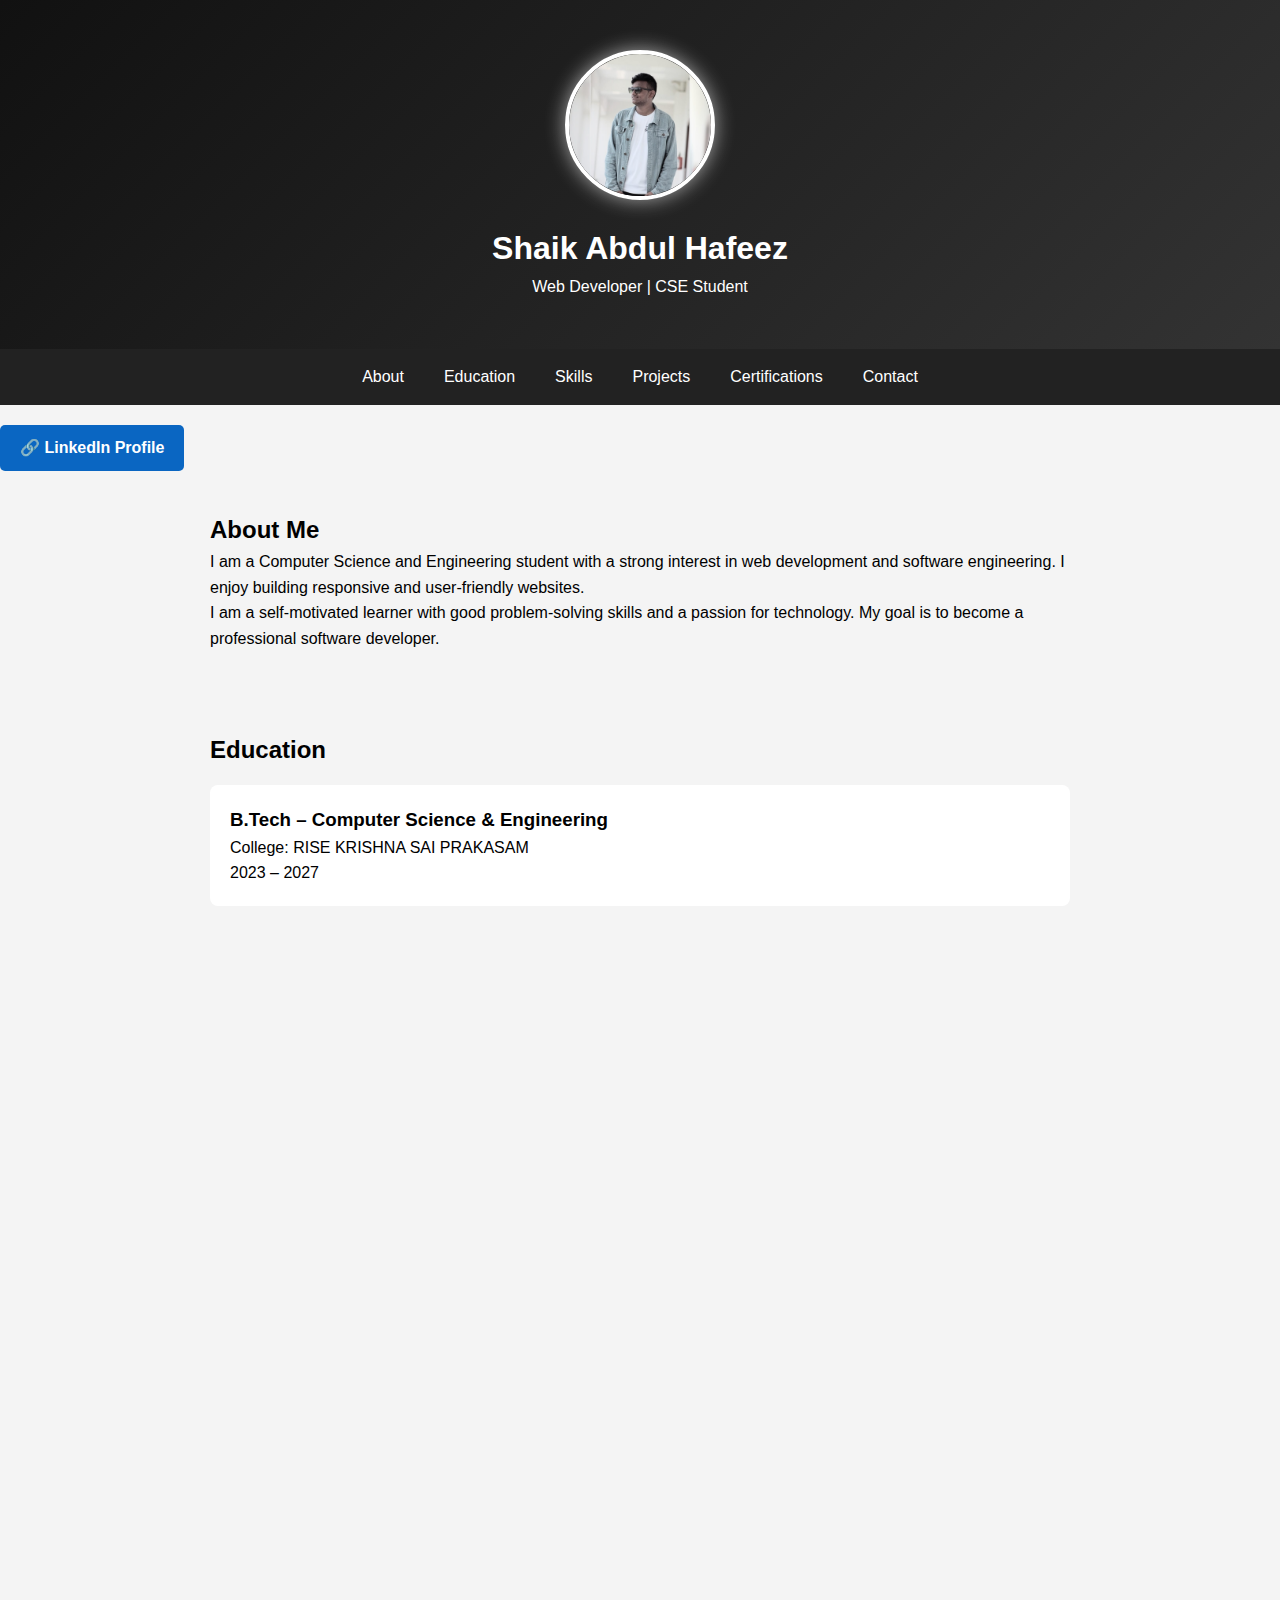
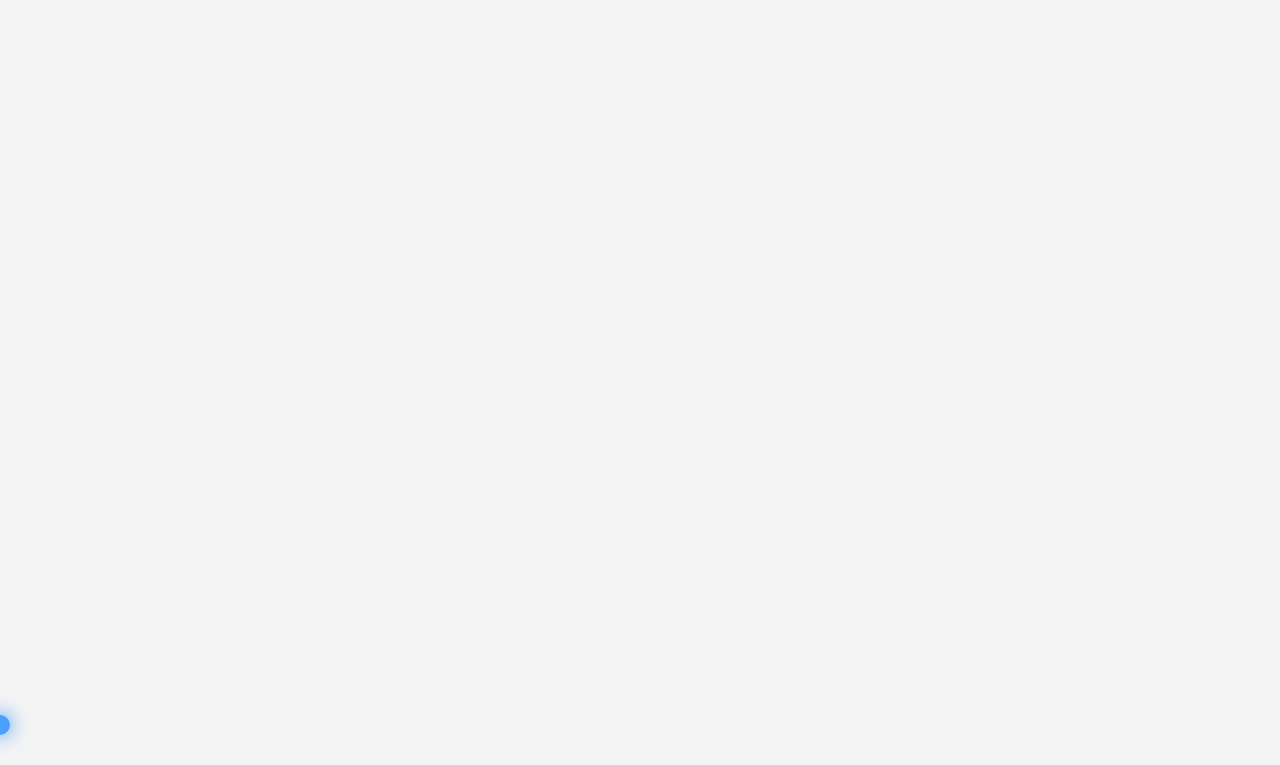
<file: portofolio website/index.html>
<!DOCTYPE html>
<html lang="en">
<head>
    <meta charset="UTF-8">
    <meta name="viewport" content="width=device-width, initial-scale=1.0">
    <title>My Portfolio</title>
    <link rel="stylesheet" href="style.css">
</head>
<body>

<header class="header scroll-animate">
    <img src="haffiz.jpg.jpeg" alt="Profile Photo" class="profile-pic">
    <h1>Shaik Abdul Hafeez</h1>
    <p>Web Developer | CSE Student</p>
</header>

<div class="hamburger" onclick="toggleMenu()">☰</div>

<nav id="nav-menu">
    <a href="#about">About</a>
    <a href="#education">Education</a>
    <a href="#skills">Skills</a>
    <a href="#projects">Projects</a>
    <a href="#certifications">Certifications</a>
    <a href="#contact">Contact</a>
</nav>
<div class="social-links">
    <a href="https://www.linkedin.com/in/your-linkedin-username" 
       target="_blank" 
       class="linkedin-link">
        🔗 LinkedIn Profile
    </a>
</div>


<section id="about" class="scroll-animate">
    <h2>About Me</h2>
    <p>
        I am a Computer Science and Engineering student with a strong interest
        in web development and software engineering. I enjoy building responsive
        and user-friendly websites.
    </p>
    <p>
        I am a self-motivated learner with good problem-solving skills and a
        passion for technology. My goal is to become a professional software
        developer.
    </p>
</section>

<section id="education" class="scroll-animate">
    <h2>Education</h2>
    <div class="card">
        <h3>B.Tech – Computer Science & Engineering</h3>
        <p>College: RISE KRISHNA SAI PRAKASAM</p>
        <p>2023 – 2027</p>
    </div>
</section>

<section id="skills" class="scroll-animate">
    <h2>Skills</h2>

    <div class="skills-container">
        <div class="skill-card html">
            <img src="html.jpg" alt="HTML">
            <p>HTML5</p>
        </div>

        <div class="skill-card css">
            <img src="css.png" alt="CSS">
            <p>CSS3</p>
        </div>

        <div class="skill-card js">
            <img src="js.png" alt="JavaScript">
            <p>JavaScript</p>
        </div>

        <div class="skill-card java">
            <img src="Java.png" alt="Java">
            <p>Java</p>
        </div>
    </div>
</section>

</section>

<section id="projects" class="scroll-animate">
    <h2>Projects</h2>
    <div class="card glow">
        <h3>Responsive Portfolio Website</h3>
        <p>
            Designed and developed a responsive portfolio website using
            HTML, CSS, and JavaScript with animations and modern UI.
            Mouse animation is implemented using JavaScript event listeners and CSS styling to enhance user interaction.
            “The portfolio includes a LinkedIn profile link to provide professional networking and easy access to personal career details.”
        </p>
    </div>
</section>

<section id="certifications" class="scroll-animate">
    <h2>Certifications</h2>
    <ul>
        <li>Front End Development – HTML, CSS & JavaScript</li>
        <li>Web Development Training</li>
        <li>Java Programming Basics</li>
    </ul>
</section>

<section class="scroll-animate">
    <h2>Resume</h2>
    <a href="resume.pdf" download class="btn">Download Resume</a>
</section>

<section id="contact" class="scroll-animate">
    <h2>Contact Me</h2>
    <form class="contact-form">
        <input type="text" placeholder="Your Name" required>
        <input type="email" placeholder="Your Email" required>
        <textarea placeholder="Your Message" required></textarea>
        <button type="submit" class="btn">Send Message</button>
    </form>
</section>

<footer class="scroll-animate">
    <p>© 2025 Shaik Abdul Hafeez</p>
</footer>

<script src="script.js"></script>
<div class="cursor"></div>
</body>
</html>
</file>
<file: portofolio website/style.css>
* {
    margin: 0;
    padding: 0;
    box-sizing: border-box;
}

body {
    font-family: Arial, sans-serif;
    line-height: 1.6;
    background: #f4f4f4;
}

/* Header */
.header {
    background: linear-gradient(135deg, #111, #333);
    color: white;
    text-align: center;
    padding: 50px 20px;
}

/* Profile Image */
.profile-pic {
    width: 150px;
    height: 150px;
    border-radius: 50%;
    object-fit: cover;
    border: 4px solid white;
    margin-bottom: 15px;
    box-shadow: 0 0 20px rgba(255,255,255,0.6);
}

/* Hamburger */
.hamburger {
    display: none;
    font-size: 28px;
    padding: 15px;
    background: #222;
    color: white;
    cursor: pointer;
}

/* Navigation */
nav {
    background: #222;
    display: flex;
    justify-content: center;
    flex-wrap: wrap;
}

nav a {
    color: white;
    padding: 15px 20px;
    text-decoration: none;
}

nav a:hover {
    background: #555;
}

/* Sections */
section {
    padding: 40px 20px;
    max-width: 900px;
    margin: auto;
}

/* Cards */
.card {
    background: white;
    padding: 20px;
    margin-top: 15px;
    border-radius: 8px;
}

/* Glow effect */
.glow:hover {
    box-shadow: 0 0 25px rgba(0, 123, 255, 0.7);
    transition: 0.4s;
}

/* Buttons */
.btn {
    display: inline-block;
    padding: 10px 20px;
    background: #222;
    color: white;
    text-decoration: none;
    border-radius: 5px;
    margin-top: 10px;
}

.btn:hover {
    background: #007bff;
    box-shadow: 0 0 15px #007bff;
}

/* Contact */
.contact-form {
    display: flex;
    flex-direction: column;
}

.contact-form input,
.contact-form textarea {
    padding: 10px;
    margin: 10px 0;
}

/* Footer */
footer {
    background: #222;
    color: white;
    text-align: center;
    padding: 20px;
}

/* Scroll Animation */
.scroll-animate {
    opacity: 0;
    transform: translateY(40px);
    transition: all 0.8s ease;
}

.scroll-animate.show {
    opacity: 1;
    transform: translateY(0);
}

/* Responsive */
@media (max-width: 768px) {
    nav {
        display: none;
        flex-direction: column;
    }

    nav.show {
        display: flex;
    }

    .hamburger {
        display: block;
    }
}
/* Custom Mouse Cursor */
.cursor {
    width: 20px;
    height: 20px;
    border-radius: 50%;
    position: fixed;
    pointer-events: none;
    background: rgba(0, 123, 255, 0.7);
    box-shadow: 0 0 20px rgba(0, 123, 255, 0.9);
    transform: translate(-50%, -50%);
    transition: transform 0.1s ease;
    z-index: 9999;
}
.cursor.active {
    transform: translate(-50%, -50%) scale(1.8);
}
/* LinkedIn Link */
.social-links {
    margin-top: 20px;
    text-align:justify;
}

.linkedin-link {
    display: inline-block;
    padding: 10px 20px;
    background: #0a66c2; /* LinkedIn Blue */
    color: white;
    text-decoration: none;
    border-radius: 5px;
    font-weight: bold;
}

.linkedin-link:hover {
    background: #004182;
    box-shadow: 0 0 15px rgba(10, 102, 194, 0.7);
}
/* Skills Section */
.skills-container {
    display: grid;
    grid-template-columns: repeat(auto-fit, minmax(150px, 1fr));
    gap: 20px;
    margin-top: 20px;
}

.skill-card {
    text-align: center;
    padding: 20px;
    border-radius: 10px;
    color: white;
    transition: transform 0.3s ease, box-shadow 0.3s ease;
}

.skill-card img {
    width: 60px;
    height: 60px;
    margin-bottom: 10px;
}

/* Background colors */
.skill-card.html {
    background: #e34c26;
}

.skill-card.css {
    background: #264de4;
}

.skill-card.js {
    background: #f0db4f;
    color: black;
}

.skill-card.java {
    background: #5382a1;
}

/* Hover light effect */
.skill-card:hover {
    transform: translateY(-10px);
    box-shadow: 0 0 20px rgba(0,0,0,0.4);
}
</file>
